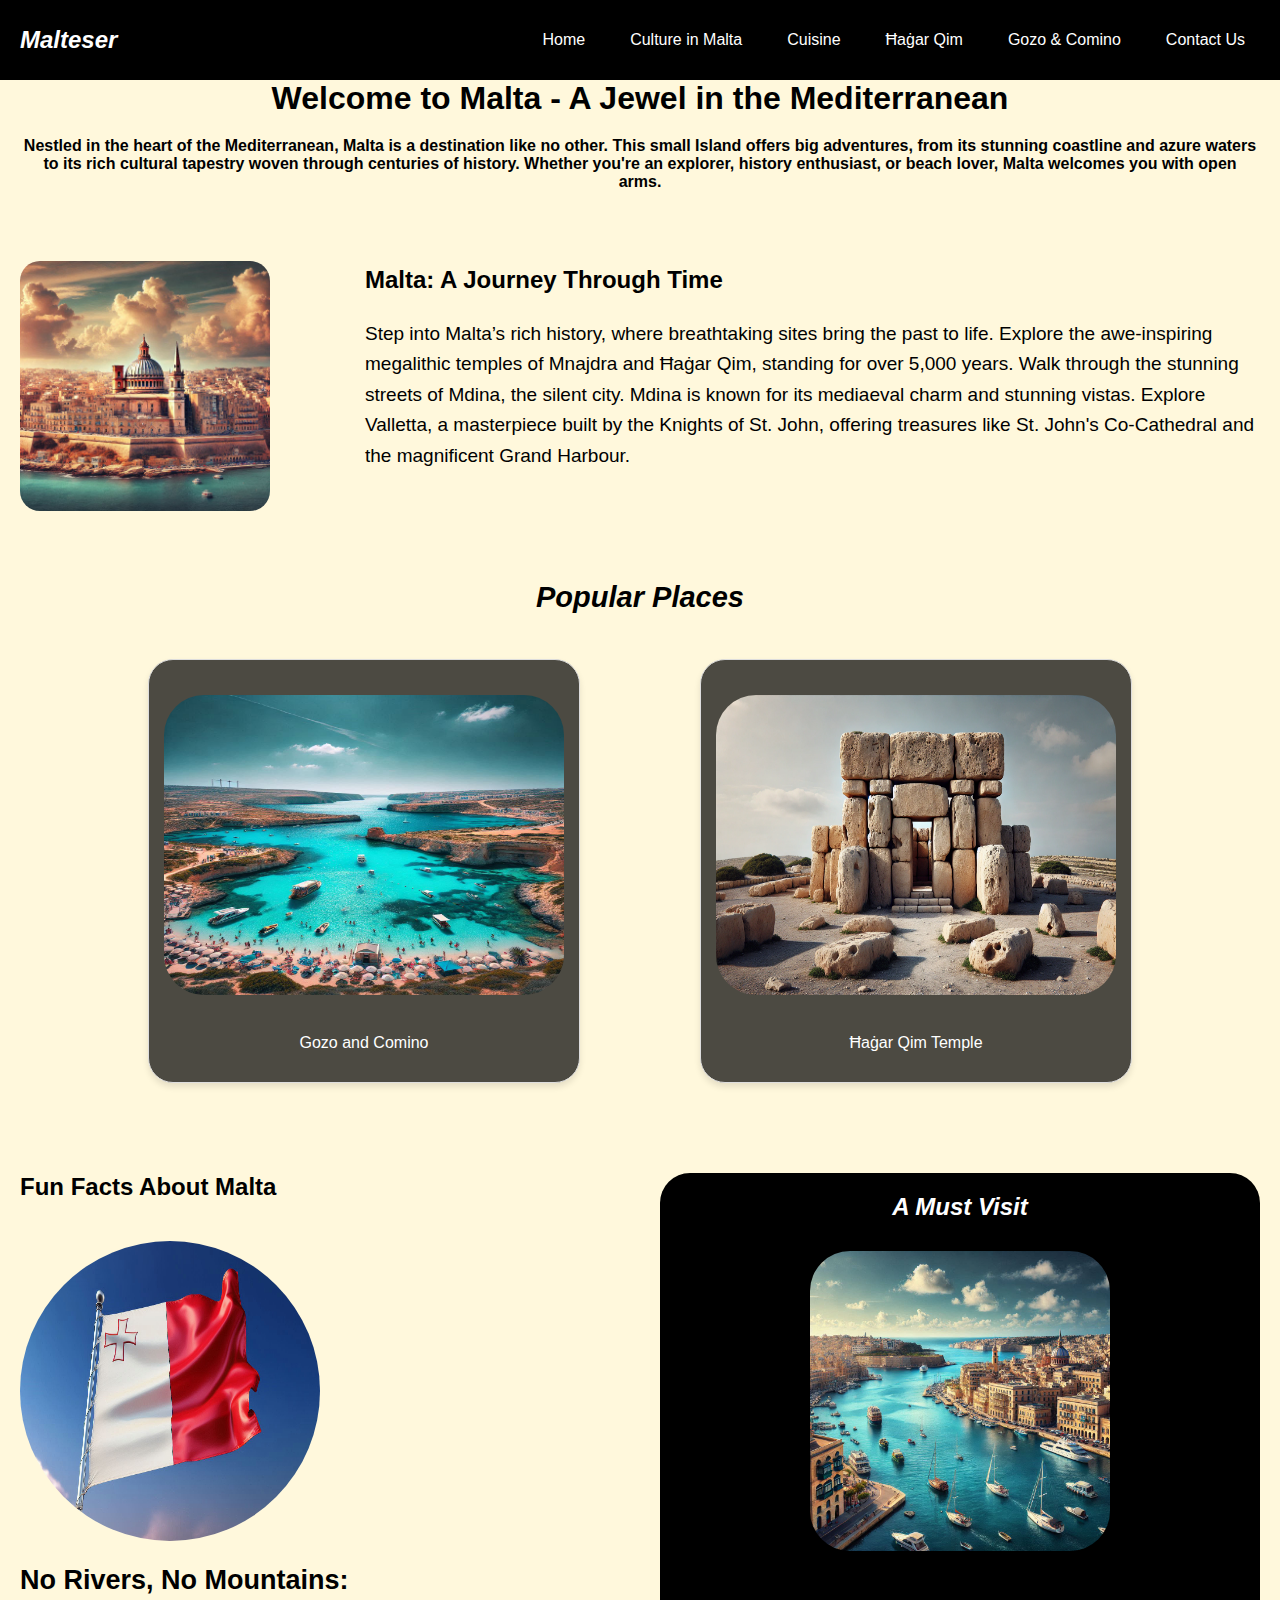
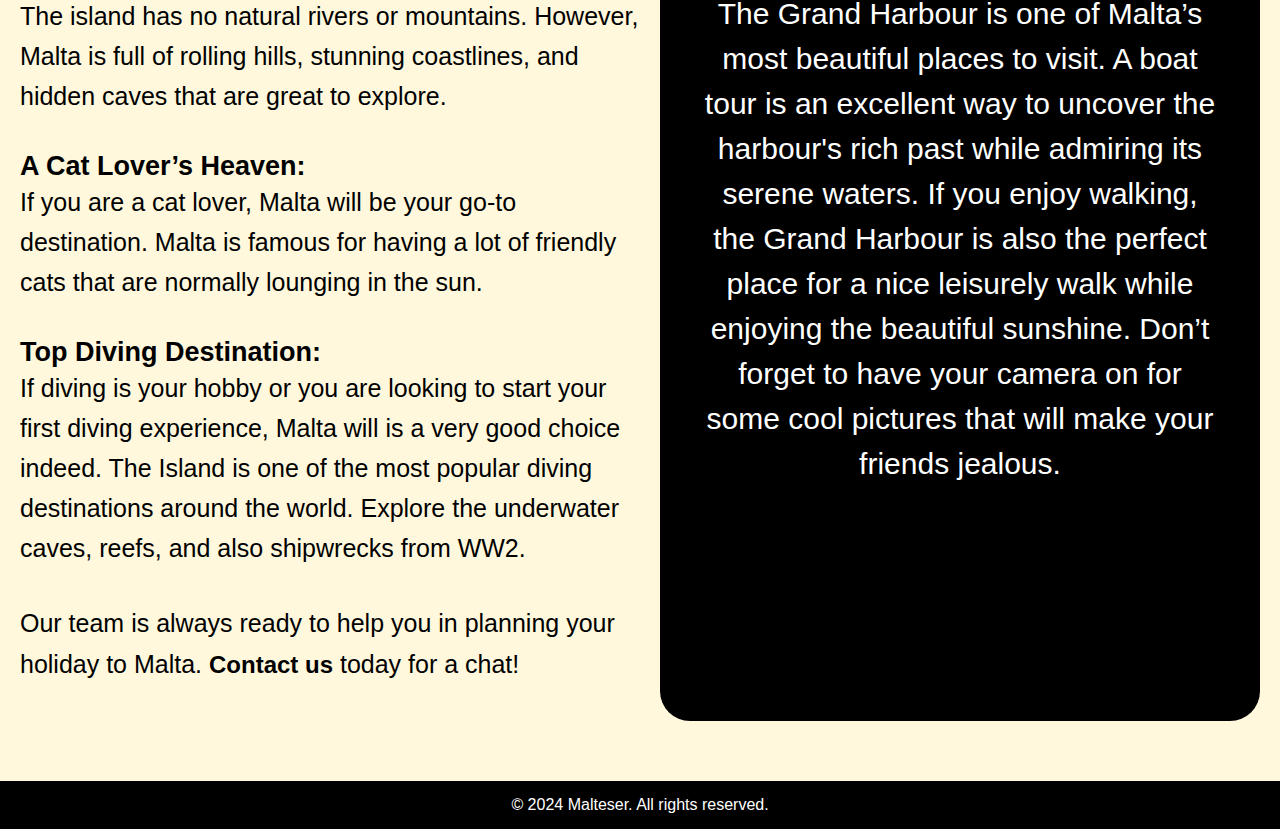
<file: index.html>
<!DOCTYPE html>
<html lang="en">

<head>
    <meta charset="UTF-8">
    <meta name="viewport" content="width=device-width, initial-scale=1.0">
    <title>Malteser</title>
    <link rel="stylesheet" href="css/global.css">
    <link rel="stylesheet" href="css/style.css">
</head>

<body>
    <header>
        <nav>
            <div class="logo"><a href="index.html">Malteser</a></div>
            
            <input type="checkbox" id="menu-toggle" class="menu-toggle">
            <label for="menu-toggle" class="menu-icon">&#9776;</label>
            <div class="nav-buttons">
                <a href="index.html">Home</a>
                <a href="culture.html">Culture in Malta</a>
                <a href="cuisine.html">Cuisine</a>
                <a href="hagar-qim.html">Ħaġar Qim</a>
                <a href="gozo-and-comino.html">Gozo & Comino</a>
                <a href="contact-us.html">Contact Us</a>
            </div>
        </nav>
    </header>

    <main>
        <header>
            <h1>Welcome to Malta - A Jewel in the Mediterranean</h1>
        </header>

        <section class="hero">
            <h4>Nestled in the heart of the Mediterranean, Malta is a destination like no other. 
                This small Island offers big adventures, from its stunning coastline and azure 
                waters to its rich cultural tapestry woven through centuries of history.
                 Whether you're an explorer, history enthusiast, or beach lover, Malta welcomes you with open arms.</h4>

            <div class="capital">
                
                    <img src="img/Valletta_AI_Generated_Pic.jpeg" alt="Aerial view of Valletta, the capital of Malta">
        
                <div class="capital-info">
                    <h2>Malta: A Journey Through Time</h2>
                    <p>Step into Malta’s rich history, where breathtaking sites bring the past to life. 
                        Explore the awe-inspiring megalithic temples of Mnajdra and Ħaġar Qim, standing for over 5,000 years. 
                        Walk through the stunning streets of Mdina, the silent city. Mdina is known for its mediaeval charm 
                        and stunning vistas. Explore Valletta, a masterpiece built by the Knights of St. John, offering treasures 
                        like St. John's Co-Cathedral and the magnificent Grand Harbour.</p>
                </div>
            </div>
        </section>

        <section class="popular-places">
            <h2>Popular Places</h2>
        </section>
        <section class="cards">
         
            <article class="card">
                <a href="gozo-and-comino.html">
                    <img src="img/Comino_AI_Generated.jpeg" alt="Picture of Comino Island, Malta">
                </a>
                <p>Gozo and Comino</p>
            </article>

            <article class="card">
                <a href="hagar-qim.html">
                    <img src="img/HagarQim_AI_Generated_Picture.JPEG" alt="Picture of Hagar Qim Temple, Malta">
                </a>
                <p>Ħaġar Qim Temple</p>
            </article>
        </section>

        <section class="facts">
            
<div class="history">
    <h2>Fun Facts About Malta</h2>
    <img src="img/Malta's_Flag.jpeg" alt="Picture of Malta's flag">

    <ul>
        <li>
            <strong>No Rivers, No Mountains:</strong>
            <p>The island has no natural rivers or mountains. However, Malta is full of rolling hills, stunning coastlines, and hidden caves that are great to explore.</p>
        </li>
        <li>
            <strong>A Cat Lover’s Heaven:</strong>
            <p>If you are a cat lover, Malta will be your go-to destination. Malta is famous for having a lot of friendly cats that are normally lounging in the sun.</p>
        </li>
        <li>
            <strong>Top Diving Destination:</strong>
            <p>If diving is your hobby or you are looking to start your first diving experience, Malta will is a very good choice indeed. The Island is one of the most popular diving destinations around the world. Explore the underwater caves, reefs, and also shipwrecks from WW2.</p>
        </li>
    </ul>
    
    <p>Our team is always ready to help you in planning your holiday to Malta. <strong><a href="contact-us.html">Contact us</a></strong> today for a chat!</p>
</div>

            <div class="must-visit">
                <h2>A Must Visit</h2>
                <figure>
                    <img src="img/Grand_Harbour.jpeg" alt="Picture of The Grand Harbour in Malta">
                    
                </figure>
                <p>The Grand Harbour is one of Malta’s most beautiful places to visit.  A boat tour is an excellent way to uncover the harbour's rich past while admiring its serene waters. If you enjoy walking, the Grand Harbour is also the perfect place for a nice leisurely walk while enjoying the beautiful sunshine.  Don’t forget to have your camera on for some cool pictures that will make your friends jealous.</p>
            </div>
        </section>
    </main>

    <footer>
        <p>&copy; 2024 Malteser. All rights reserved.</p>
    </footer>
</body>

</html>
</file>
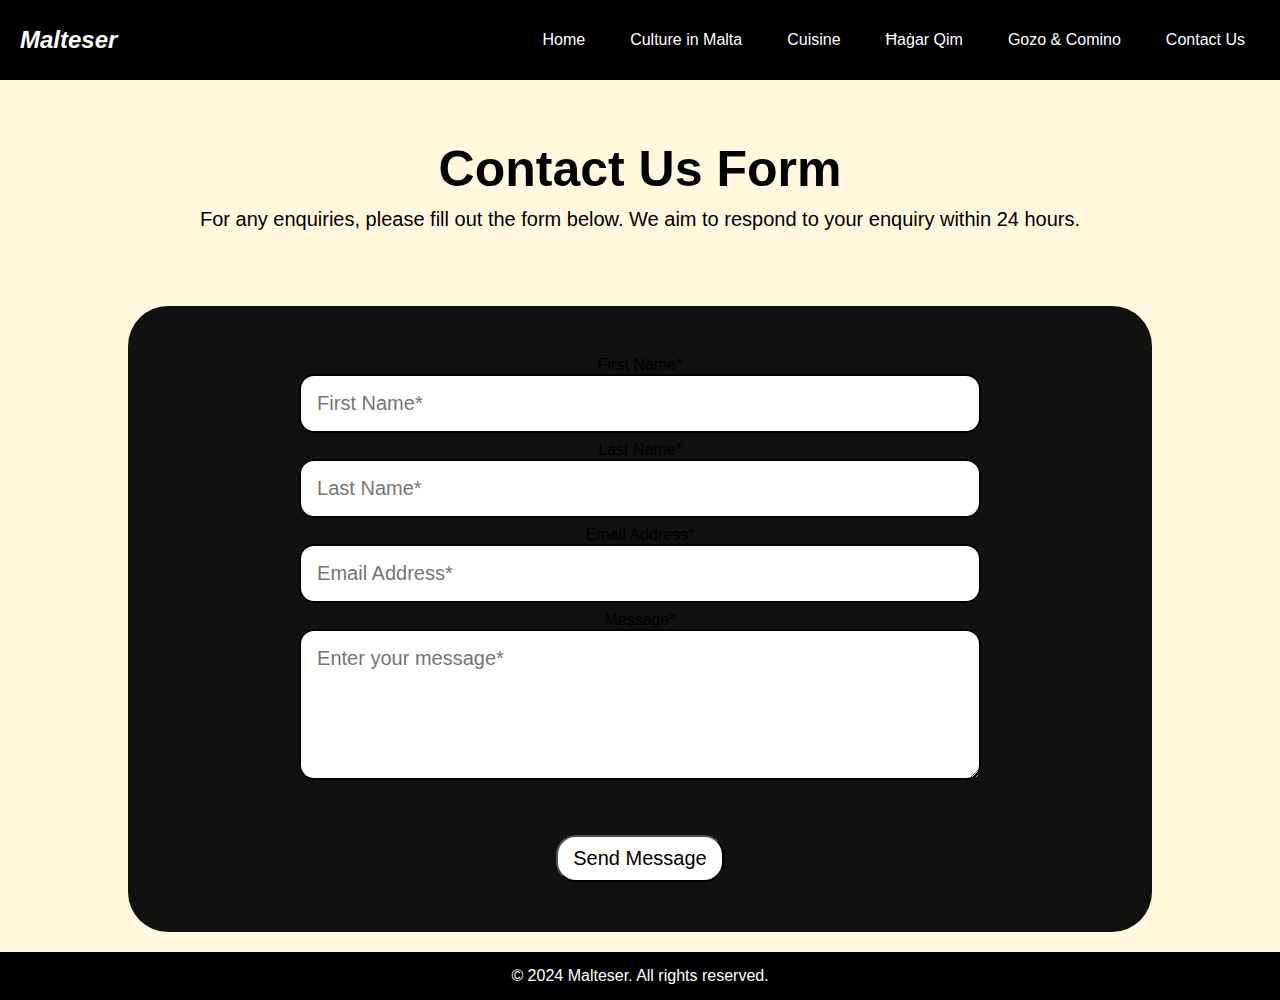
<file: contact-us.html>
<!DOCTYPE html>
<html lang="en">

    <head>
      <link rel="stylesheet" href="css/global.css">
      <link rel="stylesheet" href="css/contact.css">
<meta charset="utf-8">
<meta name="viewport" content="width=device-width, intial-scale=1.0">
<title>Contact Us - Malteser</title>
    </head>

    <body>
      <header>
        <nav aria-label="Main navigation">
            <div class="logo"><a href="index.html">Malteser</a></div>
            <input type="checkbox" id="menu-toggle" class="menu-toggle">
            <label for="menu-toggle" class="menu-icon" aria-label="Toggle menu">&#9776;</label>
            <div class="nav-buttons">
                <a href="index.html">Home</a>
                <a href="culture.html">Culture in Malta</a>
                <a href="cuisine.html">Cuisine</a>
                <a href="hagar-qim.html">Ħaġar Qim</a>
                <a href="gozo-and-comino.html">Gozo & Comino</a>
                <a href="contact-us.html">Contact Us</a>
            </div>
        </nav>
    </header>
    
    <main>
      
      <h1>Contact Us Form</h1>
      <p class="contact-us-message">For any enquiries, please fill out the form below. We aim to respond to your enquiry within 24 hours.</p>

      <form class="container" action="#" method="POST">
        <label for="first-name">First Name*</label>
        <input type="text" id="first-name" name="first" placeholder="First Name*" autocomplete="off" required>

        <label for="last-name">Last Name*</label>
        <input type="text" id="last-name" name="last" placeholder="Last Name*" autocomplete="off" required>

        <label for="email">Email Address*</label>
        <input type="email" id="email" name="email" placeholder="Email Address*" autocomplete="off" required>

        <label for="message">Message*</label>
        <textarea id="message" name="message" placeholder="Enter your message*" rows="5" autocomplete="off" required></textarea>

        <button type="submit">Send Message</button> 
      </form>
      
    </main>
      <footer>
        <p>&copy; 2024 Malteser. All rights reserved.</p>
    </footer>
    </body>
    </html>
</file>
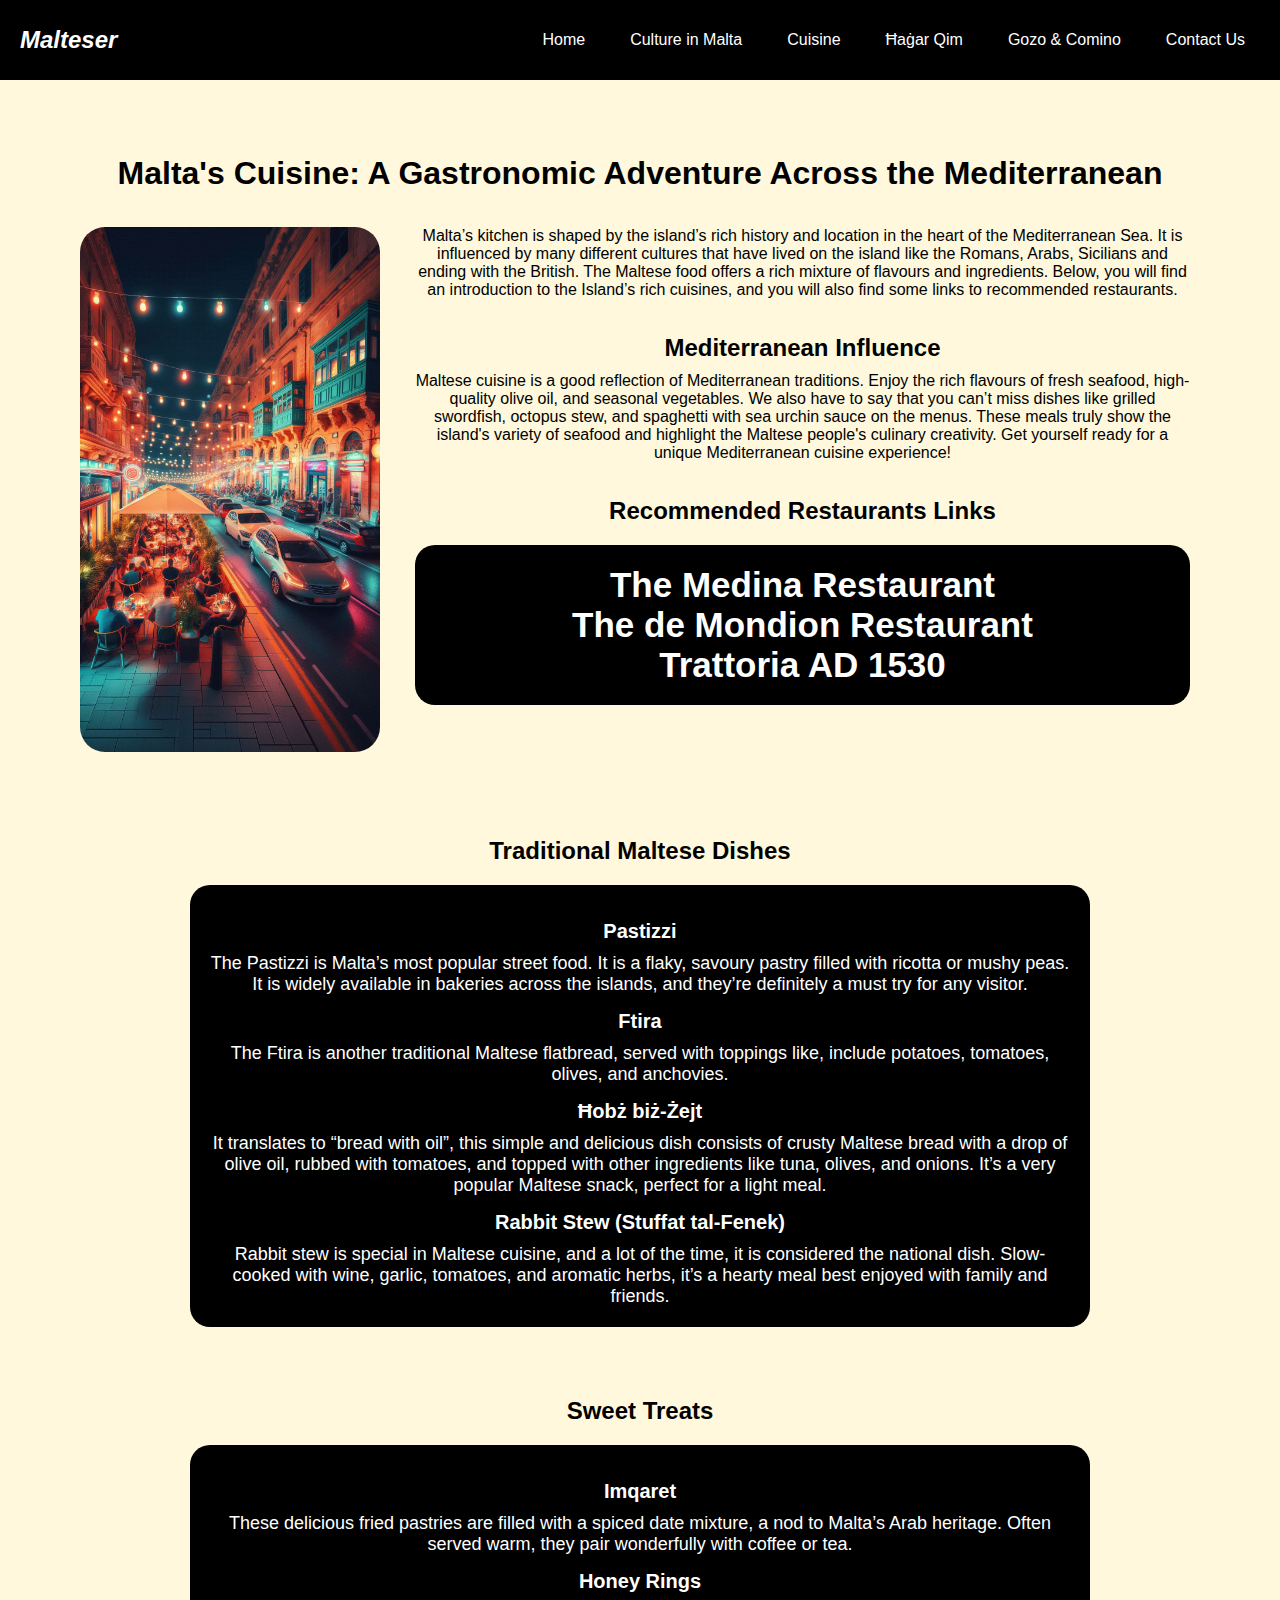
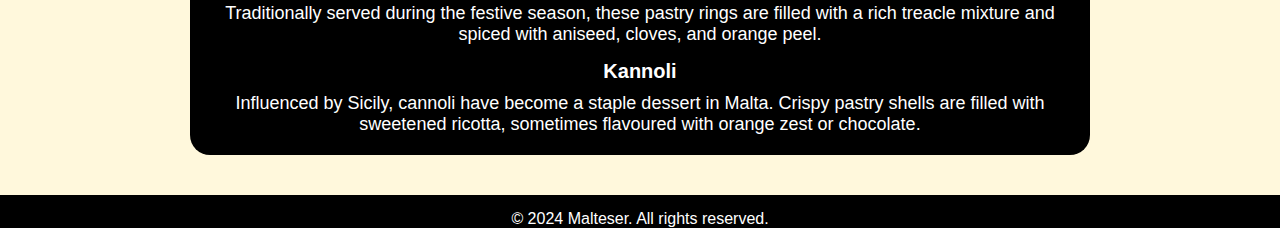
<file: cuisine.html>
<!DOCTYPE html>
<html lang="en">
<head>
    <link rel="stylesheet" href="css/global.css">
    <link rel="stylesheet" href="css/cuisine.css">
    <meta charset="UTF-8">
    <meta name="viewport" content="width=device-width, initial-scale=1.0">
    <title>Cuisine - Malteser</title>
</head>
<body>
  <header>
    <nav>
        <div class="logo"><a href="index.html">Malteser</a></div>
        
        <input type="checkbox" id="menu-toggle" class="menu-toggle">
        <label for="menu-toggle" class="menu-icon">&#9776;</label>
        <div class="nav-buttons">
            <a href="index.html">Home</a>
            <a href="culture.html">Culture in Malta</a>
            <a href="cuisine.html">Cuisine</a>
            <a href="hagar-qim.html">Ħaġar Qim</a>
            <a href="gozo-and-comino.html">Gozo & Comino</a>
            <a href="contact-us.html">Contact Us</a>
        </div>
    </nav>
</header>

    
    <h1>Malta's Cuisine: A Gastronomic Adventure Across the Mediterranean</h1>
    <div class="restaurant">
      <img src="img/AI_Generated_Restaurant_Pic.jpeg" alt="Picture of a restaurant">
      <div>
        <p>Malta’s kitchen is shaped by the island’s rich history and location 
          in the heart of the Mediterranean Sea. It is influenced by many 
          different cultures that have lived on the island like the Romans, 
          Arabs, Sicilians and ending with the British. The Maltese food offers 
          a rich mixture of flavours and ingredients. Below, you will find an 
          introduction to the Island’s rich cuisines, and you will also find 
          some links to recommended restaurants. </p>

          
    
            <h2 class="med-influence">Mediterranean Influence</h2>
            <p>Maltese cuisine is a good reflection of Mediterranean traditions. 
              Enjoy the rich flavours of fresh seafood, high-quality olive oil, 
              and seasonal vegetables. We also have to say that you can’t miss 
              dishes like grilled swordfish, octopus stew, and spaghetti with 
              sea urchin sauce on the menus. These meals truly show the island's 
              variety of seafood and highlight the Maltese people's culinary 
              creativity. Get yourself ready for a unique Mediterranean cuisine 
              experience!</p>

              <h2 class="rec-rest">Recommended Restaurants Links</h2>
              <div class="links">
                  <ul>
                      <li><a href="https://medinarestaurant.xaracollection.com/" target="_blank">The Medina Restaurant</a></li>
                      <li><a href="https://demondion.xaracollection.com/" target="_blank">The de Mondion Restaurant</a></li>
                      <li><a href="https://xarapalace.com.mt/dining/trattoria-ad-1530/" target="_blank">Trattoria AD 1530</a></li>
                  </ul>
              </div>

      </div>
    
      </div>


       <h2 class="dishes">Traditional Maltese Dishes</h2>

       <section class="menu1">
       <ul>
        <li>
          <strong>Pastizzi</strong>
          <p>The Pastizzi is Malta’s most popular street food. It is a flaky, 
            savoury pastry filled with ricotta or mushy peas. It is widely 
            available in bakeries across the islands, and they’re definitely a 
            must try for any visitor.</p>
        </li>
        <li>
          <strong>Ftira</strong>
          <p>The Ftira is another traditional Maltese flatbread, served with 
            toppings like, include potatoes, tomatoes, olives, and anchovies.</p>
        </li>
        <li>
          <strong>Ħobż biż-Żejt</strong>
          <p>It translates to “bread with oil”, this simple and delicious dish consists
             of crusty Maltese bread with a drop of olive oil, rubbed with tomatoes, 
             and topped with other ingredients like tuna, olives, and onions. 
             It’s a very popular Maltese snack, perfect for a light meal.</p>
        </li>
        <li>
          <strong>Rabbit Stew (Stuffat tal-Fenek)</strong>
          <p>Rabbit stew is special in Maltese cuisine, and a lot of the time, 
            it is considered the national dish. Slow-cooked with wine, garlic, 
            tomatoes, and aromatic herbs, it’s a hearty meal best enjoyed with 
            family and friends.</p>
        </li>
       </ul>
      </section>

        <h2 class="sweet-treats">Sweet Treats</h2>

        <section class="menu2">
        <ul>
          <li>
            <strong>Imqaret</strong>
            <p>These delicious fried pastries are filled with a spiced date mixture, 
              a nod to Malta’s Arab heritage. Often served warm, they pair wonderfully 
              with coffee or tea.</p>
          </li>
          <li>
            <strong>Honey Rings</strong>
            <p>Traditionally served during the festive season, these pastry rings are 
              filled with a rich treacle mixture and spiced with aniseed, cloves, and 
              orange peel.</p>
          </li>
          <li>
            <strong>Kannoli</strong>
            <p>Influenced by Sicily, cannoli have become a staple dessert in 
              Malta. Crispy pastry shells are filled with sweetened ricotta, 
              sometimes flavoured with orange zest or chocolate.</p>
          </li>
        </ul>
      </section>
      
      
      <footer>
        <p>&copy; 2024 Malteser. All rights reserved.</p>
      </footer>
</body>
</html>
</file>
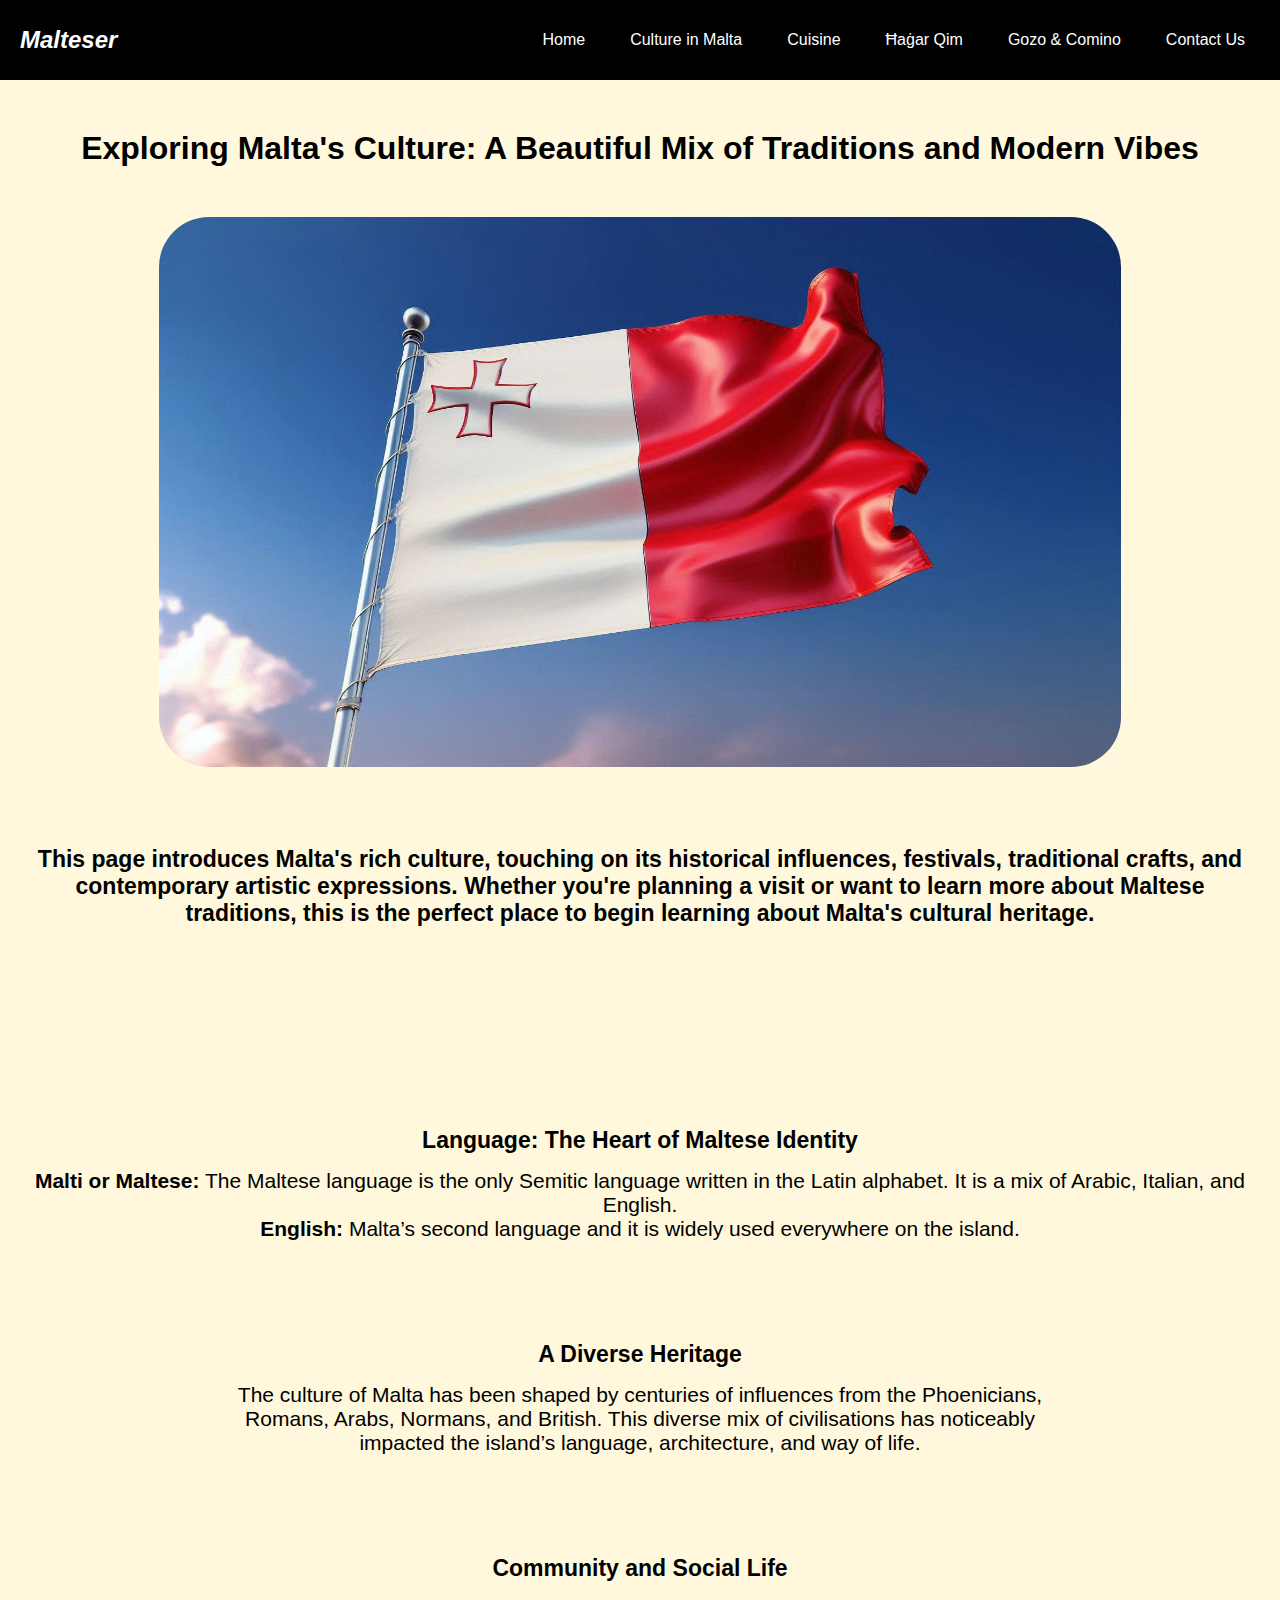
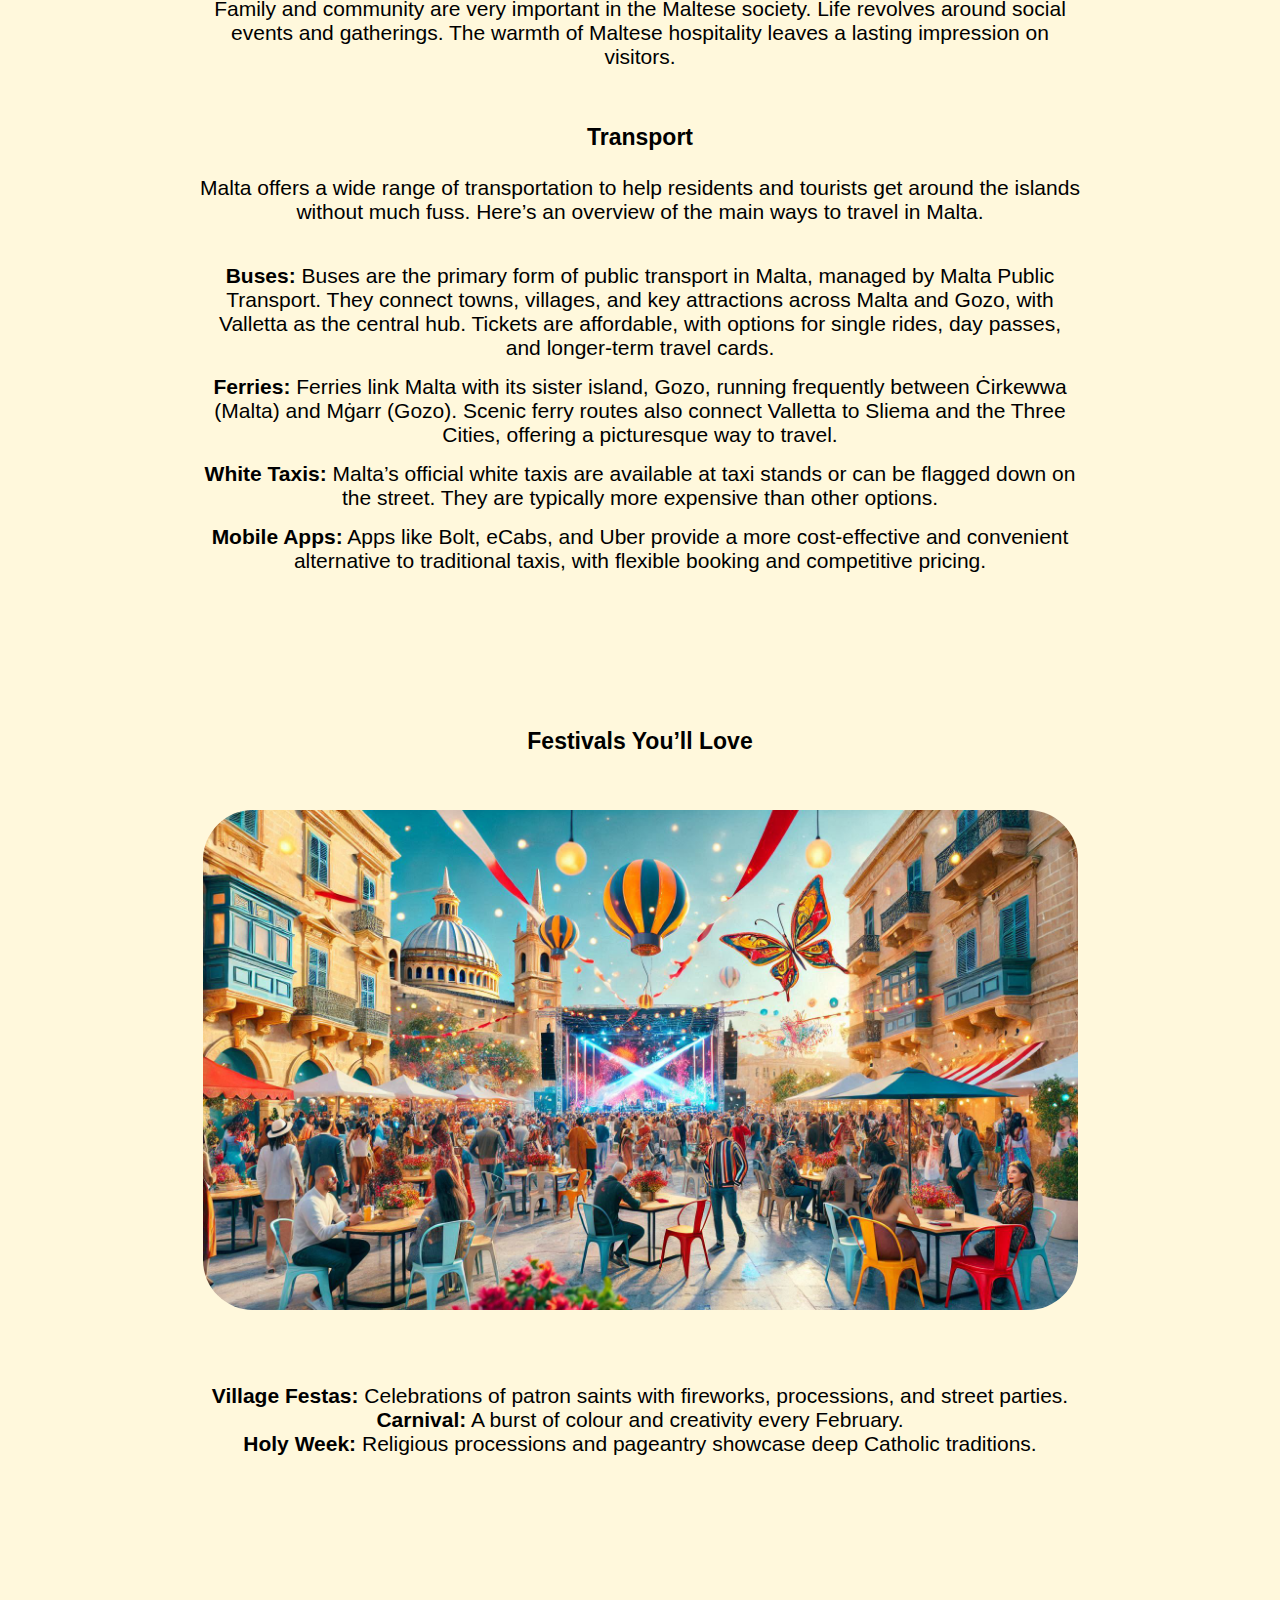
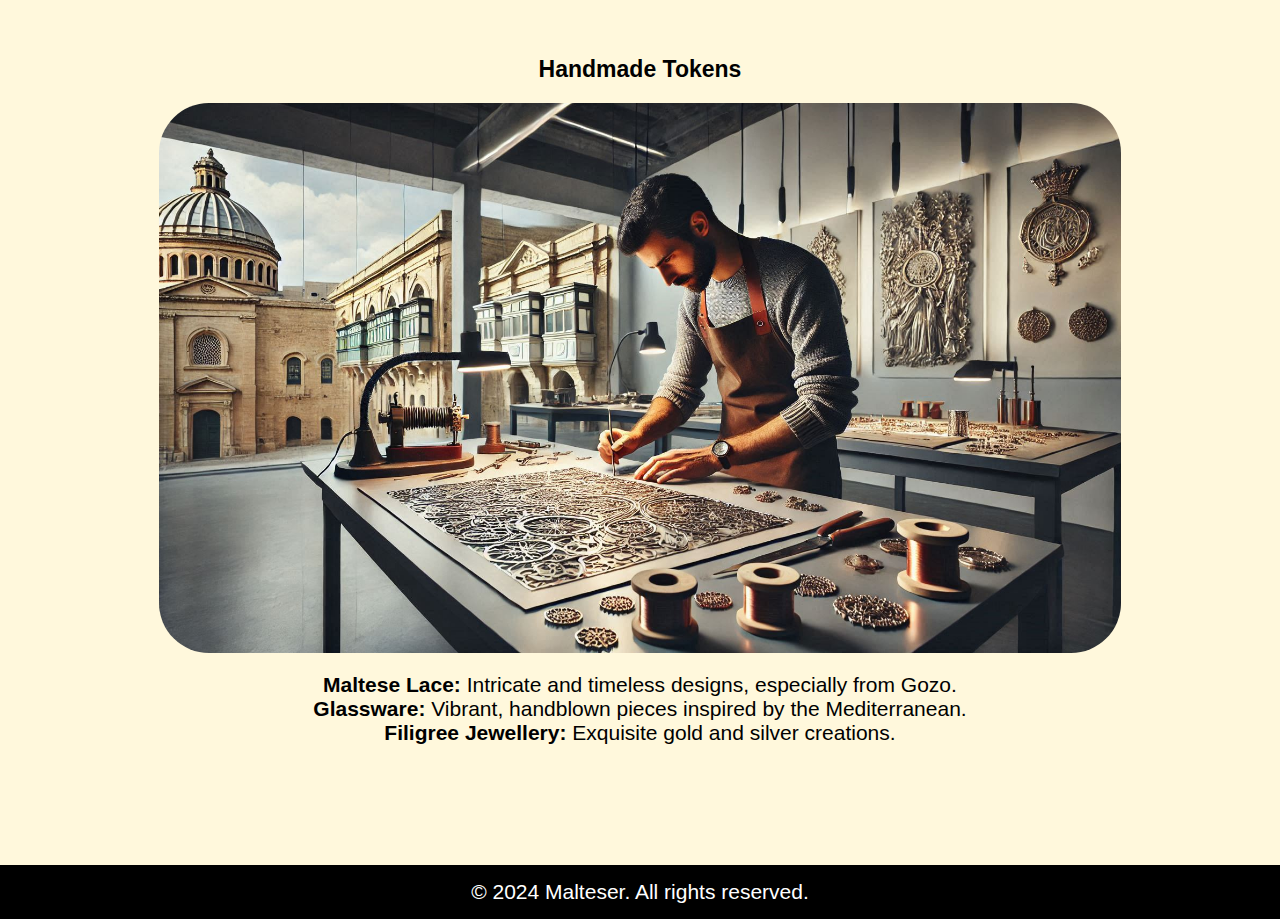
<file: culture.html>
<!DOCTYPE html>
<html lang="en">
<head>
    <meta charset="UTF-8">
    <meta name="viewport" content="width=device-width, initial-scale=1.0">
    <title>Culture - Malteser</title>
    <link rel="stylesheet" href="css/global.css">
    <link rel="stylesheet" href="css/culture.css">
</head>
<body>
    <header>
        <nav aria-label="Main navigation">
            <div class="logo"><a href="index.html">Malteser</a></div>
            <input type="checkbox" id="menu-toggle" class="menu-toggle">
            <label for="menu-toggle" class="menu-icon" aria-label="Toggle menu">&#9776;</label>
            <div class="nav-buttons">
                <a href="index.html">Home</a>
                <a href="culture.html">Culture in Malta</a>
                <a href="cuisine.html">Cuisine</a>
                <a href="hagar-qim.html">Ħaġar Qim</a>
                <a href="gozo-and-comino.html">Gozo & Comino</a>
                <a href="contact-us.html">Contact Us</a>
            </div>
        </nav>
    </header>

    <main>
        <section class="hero">
            <h1>Exploring Malta's Culture: A Beautiful Mix of Traditions and Modern Vibes</h1>
            <figure>
                <img src="img/Malta's_Flag.jpeg" alt="Picture of Malta's flag">
            </figure>
            <div class="intro">
                <h3>
                    This page introduces Malta's rich culture, touching on its historical influences, festivals, traditional crafts, and contemporary artistic expressions. Whether you're planning a visit or want to learn more about Maltese traditions, this is the perfect place to begin learning about Malta's cultural heritage.
                </h3>
            </div>
        </section>

        <section class="language">
            <h3>Language: The Heart of Maltese Identity</h3>
            <ul>
                <li><p><strong>Malti or Maltese:</strong> The Maltese language is the only Semitic language written in the Latin alphabet. It is a mix of Arabic, Italian, and English.</p></li>
                <li><p><strong>English:</strong> Malta’s second language and it is widely used everywhere on the island.</p></li>
            </ul>
        </section>

        <section class="heritage">
            <h3>A Diverse Heritage</h3>
            <p>The culture of Malta has been shaped by centuries of influences from the Phoenicians, Romans, Arabs, Normans, and British. This diverse mix of civilisations has noticeably impacted the island’s language, architecture, and way of life.</p>
        </section>

        <section class="community">
            <h3>Community and Social Life</h3>
            <p>Family and community are very important in the Maltese society. Life revolves around social events and gatherings. The warmth of Maltese hospitality leaves a lasting impression on visitors.</p>
        </section>

        <section class="transport">
            <h3>Transport</h3>
            <p class="p1">Malta offers a wide range of transportation to help residents and tourists get around the islands without much fuss. Here’s an overview of the main ways to travel in Malta.</p>
            <ul>
                <li><p><strong>Buses:</strong> Buses are the primary form of public transport in Malta, managed by Malta Public Transport. They connect towns, villages, and key attractions across Malta and Gozo, with Valletta as the central hub. Tickets are affordable, with options for single rides, day passes, and longer-term travel cards.</p></li>
                <li><p><strong>Ferries:</strong> Ferries link Malta with its sister island, Gozo, running frequently between Ċirkewwa (Malta) and Mġarr (Gozo). Scenic ferry routes also connect Valletta to Sliema and the Three Cities, offering a picturesque way to travel.</p></li>
                <li><p><strong>White Taxis:</strong> Malta’s official white taxis are available at taxi stands or can be flagged down on the street. They are typically more expensive than other options.</p></li>
                <li><p><strong>Mobile Apps:</strong> Apps like Bolt, eCabs, and Uber provide a more cost-effective and convenient alternative to traditional taxis, with flexible booking and competitive pricing.</p></li>
            </ul>
        </section>

        <section class="festivals">
            <h3>Festivals You’ll Love</h3>
            <figure>
                <img src="img/Festivals.jpeg" alt="Picture of a festival in Malta">
            </figure>
            <ul>
                <li><p><strong>Village Festas:</strong> Celebrations of patron saints with fireworks, processions, and street parties.</p></li>
                <li><p><strong>Carnival:</strong> A burst of colour and creativity every February.</p></li>
                <li><p><strong>Holy Week:</strong> Religious processions and pageantry showcase deep Catholic traditions.</p></li>
            </ul>
        </section>

        <section class="handcraft">
            <h3>Handmade Tokens</h3>
            <figure>
                <img src="img/handcraft.jpeg" alt="Picture of a Man handcrafting">
            </figure>
            <ul>
                <li><p><strong>Maltese Lace:</strong> Intricate and timeless designs, especially from Gozo.</p></li>
                <li><p><strong>Glassware:</strong> Vibrant, handblown pieces inspired by the Mediterranean.</p></li>
                <li><p><strong>Filigree Jewellery:</strong> Exquisite gold and silver creations.</p></li>
            </ul>
        </section>
    </main>

    <footer>
        <p>&copy; 2024 Malteser. All rights reserved.</p>
    </footer>
</body>
</html>
</file>
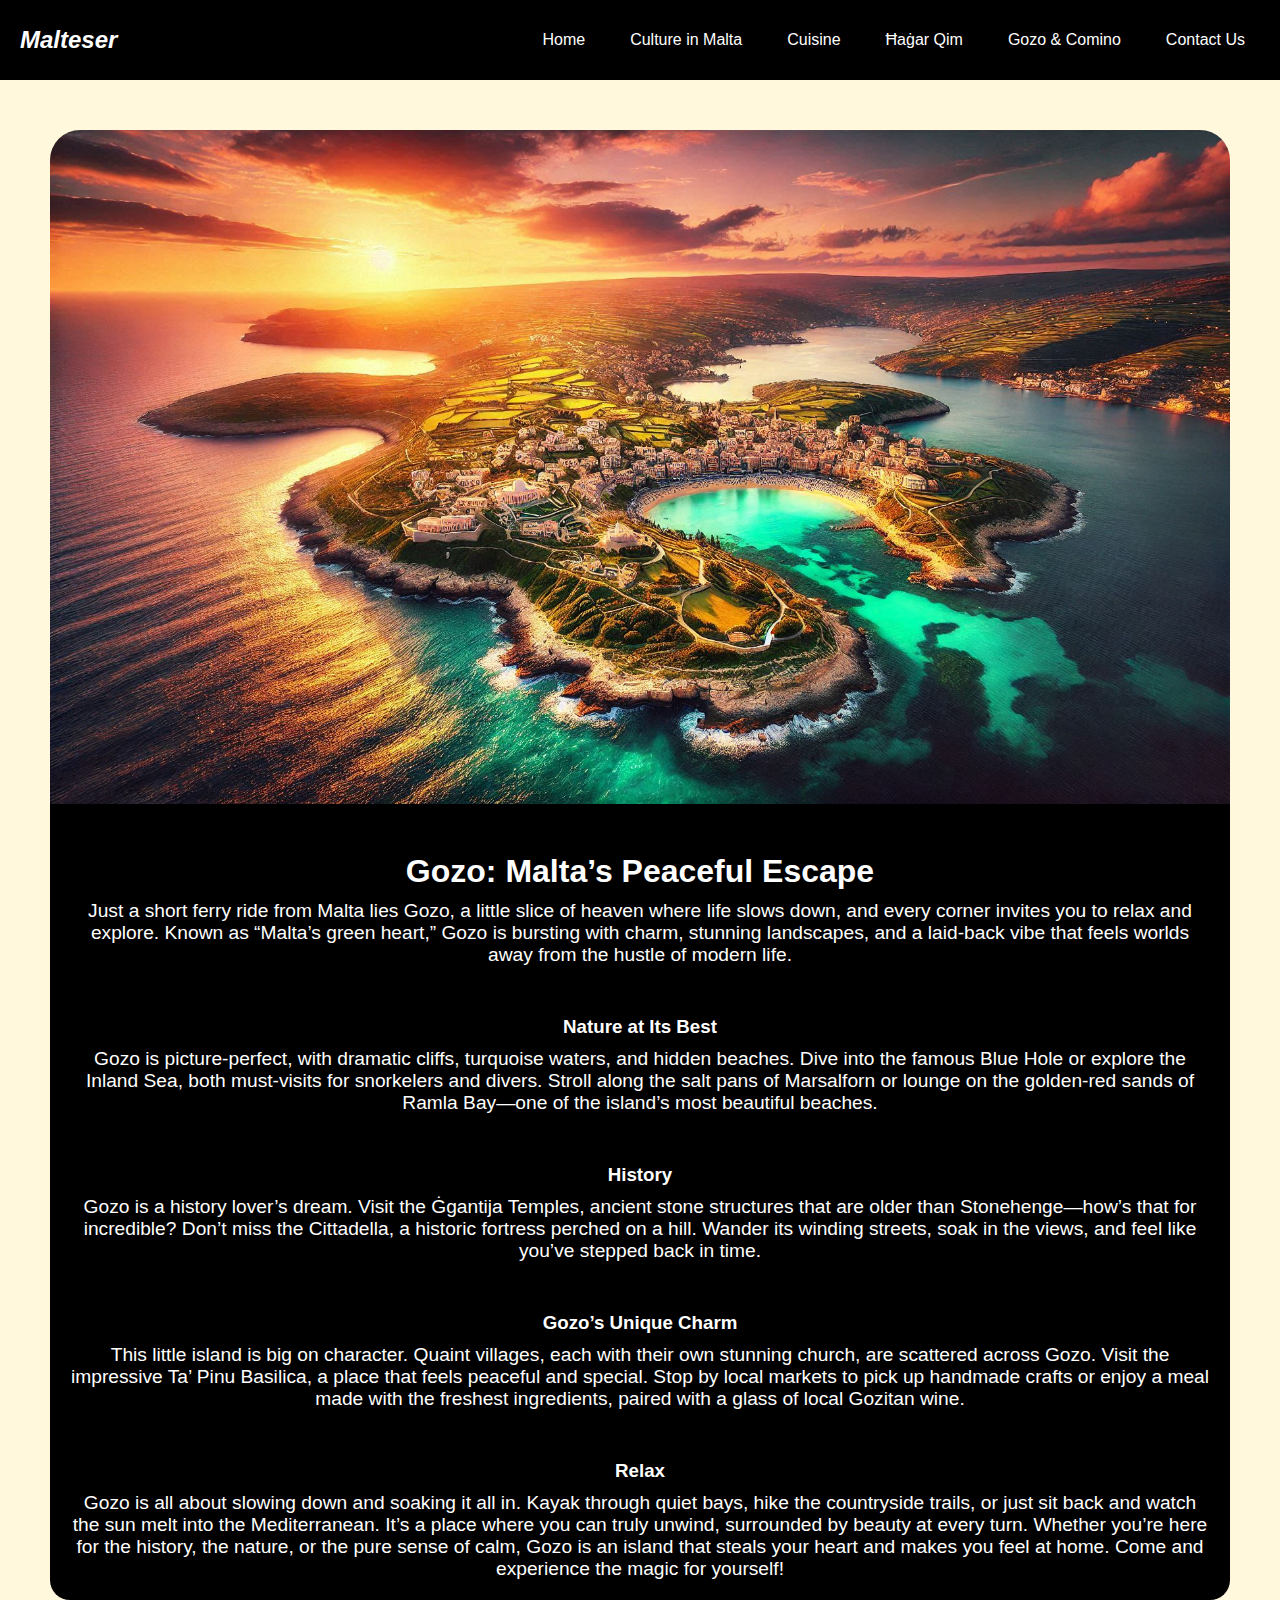
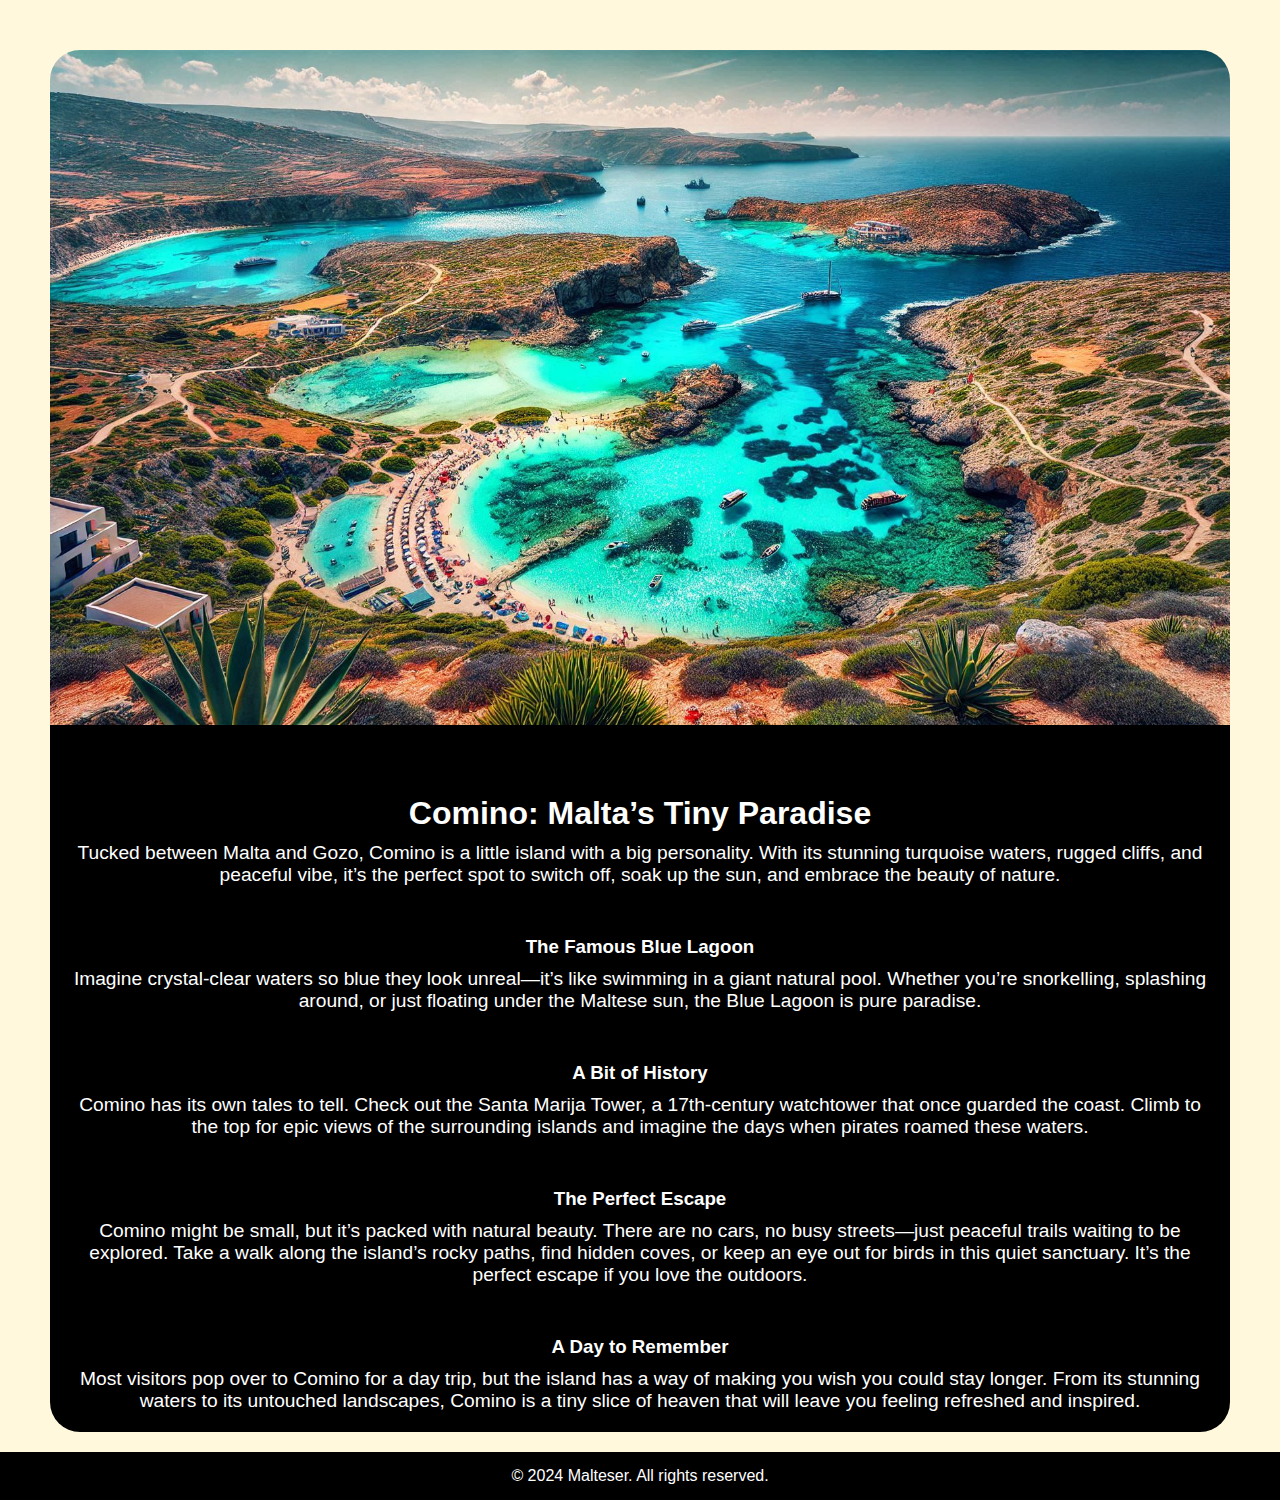
<file: gozo-and-comino.html>
<!DOCTYPE html>
<html lang="en">

<head>
    <meta charset="utf-8">
    <meta name="viewport" content="width=device-width, initial-scale=1.0">
    <title>Gozo and Comino - Malteser</title>
    <link rel="stylesheet" href="css/global.css">
    <link rel="stylesheet" href="css/gozo-and-comino.css">
</head>

<body>
    <header>
        <nav aria-label="Main navigation">
            <div class="logo"><a href="index.html">Malteser</a></div>
            <input type="checkbox" id="menu-toggle" class="menu-toggle">
            <label for="menu-toggle" class="menu-icon" aria-label="Toggle menu">&#9776;</label>
            <div class="nav-buttons">
                <a href="index.html">Home</a>
                <a href="culture.html">Culture in Malta</a>
                <a href="cuisine.html">Cuisine</a>
                <a href="hagar-qim.html">Ħaġar Qim</a>
                <a href="gozo-and-comino.html">Gozo & Comino</a>
                <a href="contact-us.html">Contact Us</a>
            </div>
        </nav>
    </header>

    <main>
        <section class="hero">
            <article class="gozo">
                <img src="img/Gozo.jpeg" alt="Picture of Gozo's Island">
                <div class="background1">
                    <h1>Gozo: Malta’s Peaceful Escape</h1>
                    <p>Just a short ferry ride from Malta lies Gozo, a little slice of heaven where life slows down, and every corner invites you to relax and explore. Known as “Malta’s green heart,” Gozo is bursting with charm, stunning landscapes, and a laid-back vibe that feels worlds away from the hustle of modern life.</p>

                    <h3>Nature at Its Best</h3>
                    <p>Gozo is picture-perfect, with dramatic cliffs, turquoise waters, and hidden beaches. Dive into the famous Blue Hole or explore the Inland Sea, both must-visits for snorkelers and divers. Stroll along the salt pans of Marsalforn or lounge on the golden-red sands of Ramla Bay—one of the island’s most beautiful beaches.</p>

                    <h3>History</h3>
                    <p>Gozo is a history lover’s dream. Visit the Ġgantija Temples, ancient stone structures that are older than Stonehenge—how’s that for incredible? Don’t miss the Cittadella, a historic fortress perched on a hill. Wander its winding streets, soak in the views, and feel like you’ve stepped back in time.</p>

                    <h3>Gozo’s Unique Charm</h3>
                    <p>This little island is big on character. Quaint villages, each with their own stunning church, are scattered across Gozo. Visit the impressive Ta’ Pinu Basilica, a place that feels peaceful and special. Stop by local markets to pick up handmade crafts or enjoy a meal made with the freshest ingredients, paired with a glass of local Gozitan wine.</p>

                    <h3>Relax</h3>
                    <p>Gozo is all about slowing down and soaking it all in. Kayak through quiet bays, hike the countryside trails, or just sit back and watch the sun melt into the Mediterranean. It’s a place where you can truly unwind, surrounded by beauty at every turn. Whether you’re here for the history, the nature, or the pure sense of calm, Gozo is an island that steals your heart and makes you feel at home. Come and experience the magic for yourself!</p>
                </div>
            </article>

            <article class="comino">
                <img src="img/Comino.jpeg" alt="Picture of Comino Island">
                <div class="background2">
                    <h1>Comino: Malta’s Tiny Paradise</h1>
                    <p>Tucked between Malta and Gozo, Comino is a little island with a big personality. With its stunning turquoise waters, rugged cliffs, and peaceful vibe, it’s the perfect spot to switch off, soak up the sun, and embrace the beauty of nature.</p>

                    <h3>The Famous Blue Lagoon</h3>
                    <p>Imagine crystal-clear waters so blue they look unreal—it’s like swimming in a giant natural pool. Whether you’re snorkelling, splashing around, or just floating under the Maltese sun, the Blue Lagoon is pure paradise.</p>

                    <h3>A Bit of History</h3>
                    <p>Comino has its own tales to tell. Check out the Santa Marija Tower, a 17th-century watchtower that once guarded the coast. Climb to the top for epic views of the surrounding islands and imagine the days when pirates roamed these waters.</p>

                    <h3>The Perfect Escape</h3>
                    <p>Comino might be small, but it’s packed with natural beauty. There are no cars, no busy streets—just peaceful trails waiting to be explored. Take a walk along the island’s rocky paths, find hidden coves, or keep an eye out for birds in this quiet sanctuary. It’s the perfect escape if you love the outdoors.</p>

                    <h3>A Day to Remember</h3>
                    <p>Most visitors pop over to Comino for a day trip, but the island has a way of making you wish you could stay longer. From its stunning waters to its untouched landscapes, Comino is a tiny slice of heaven that will leave you feeling refreshed and inspired.</p>
                </div>
            </article>
        </section>
    </main>

    <footer>
        <p>&copy; 2024 Malteser. All rights reserved.</p>
    </footer>
</body>

</html>
</file>
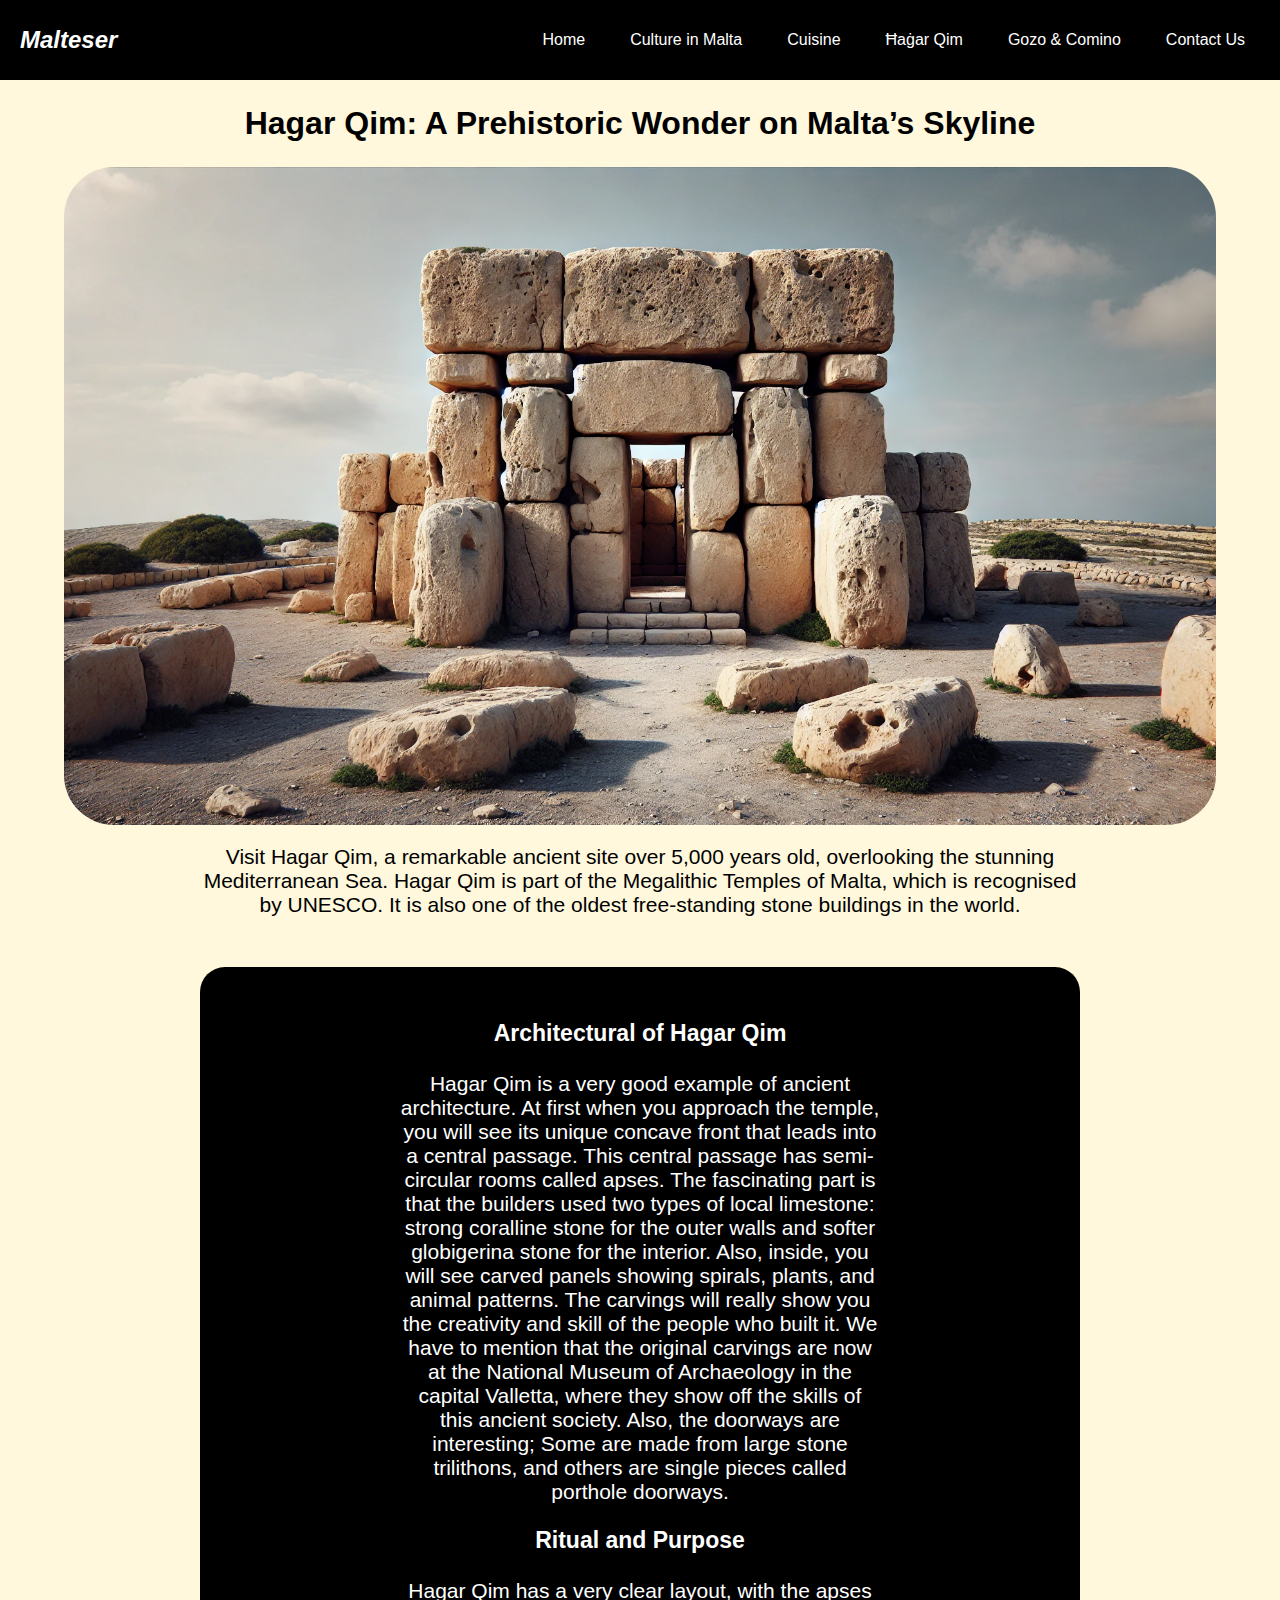
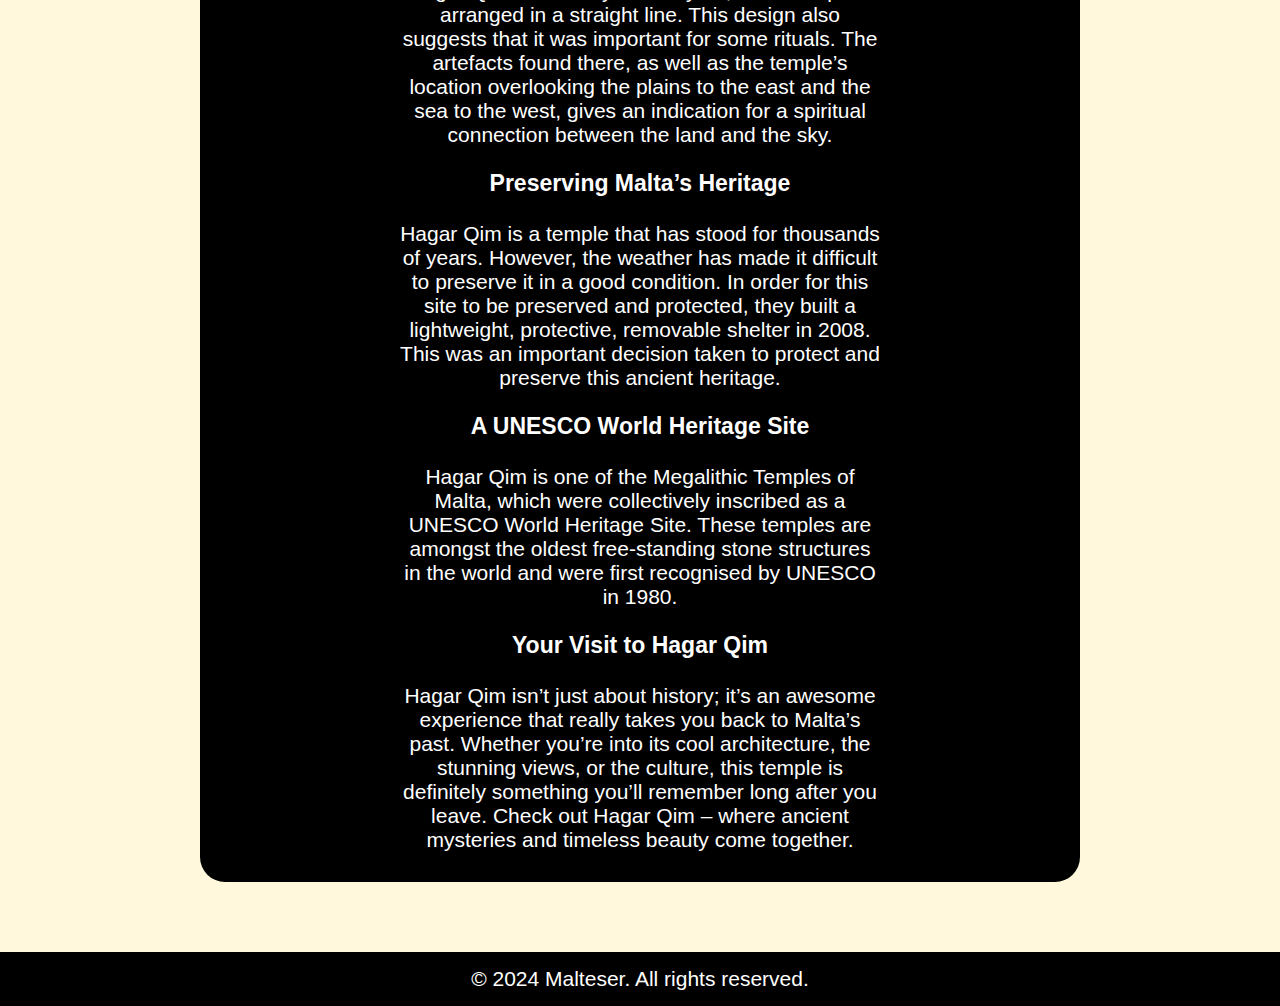
<file: hagar-qim.html>
<!DOCTYPE html>
<html lang="en">

<head>
    <meta charset="utf-8">
    <meta name="viewport" content="width=device-width, initial-scale=1.0">
    <title>Malteser - Hagar Qim</title>
    <link rel="stylesheet" href="css/global.css">
    <link rel="stylesheet" href="css/hagar-qim.css">
</head>

<body>
    <header>
        <nav aria-label="Main navigation">
            <div class="logo"><a href="index.html">Malteser</a></div>
            <input type="checkbox" id="menu-toggle" class="menu-toggle">
            <label for="menu-toggle" class="menu-icon" aria-label="Toggle menu">&#9776;</label>
            <div class="nav-buttons">
                <a href="index.html">Home</a>
                <a href="culture.html">Culture in Malta</a>
                <a href="cuisine.html">Cuisine</a>
                <a href="hagar-qim.html">Ħaġar Qim</a>
                <a href="gozo-and-comino.html">Gozo & Comino</a>
                <a href="contact-us.html">Contact Us</a>
            </div>
        </nav>
    </header>

    <main>
        <section class="intro">
            <h1>Hagar Qim: A Prehistoric Wonder on Malta’s Skyline</h1>
            <img src="img/HagarQim_AI_Generated_Picture.JPEG" alt="Picture of the famous Hagar Qim site">
            <p>Visit Hagar Qim, a remarkable ancient site over 5,000 years old, overlooking the stunning Mediterranean Sea. Hagar Qim is part of the Megalithic Temples of Malta, which is recognised by UNESCO. It is also one of the oldest free-standing stone buildings in the world.</p>
        </section>

        <section class="hero">
            <h3>Architectural of Hagar Qim</h3>
            <p>Hagar Qim is a very good example of ancient architecture. At first when you approach the temple, you will see its unique concave front that leads into a central passage. This central passage has semi-circular rooms called apses. The fascinating part is that the builders used two types of local limestone: strong coralline stone for the outer walls and softer globigerina stone for the interior. 
                Also, inside, you will see carved panels showing spirals, plants, and animal patterns. The carvings will really show you the creativity and skill of the people who built it. We have to mention that the original carvings are now at the National Museum of Archaeology in the capital Valletta, where they show off the skills of this ancient society. Also, the doorways are interesting; Some are made from large stone trilithons, and others are single pieces called porthole doorways.</p>

            <h3>Ritual and Purpose</h3>
            <p>Hagar Qim has a very clear layout, with the apses arranged in a straight line. This design also suggests that it was important for some rituals. The artefacts found there, as well as the temple’s location overlooking the plains to the east and the sea to the west, gives an indication for a spiritual connection between the land and the sky.</p>

            <h3>Preserving Malta’s Heritage</h3>
            <p>Hagar Qim is a temple that has stood for thousands of years. However, the weather has made it difficult to preserve it in a good condition. In order for this site to be preserved and protected, they built a lightweight, protective, removable shelter in 2008. This was an important decision taken to protect and preserve this ancient heritage.</p>

            <h3>A UNESCO World Heritage Site</h3>
            <p>Hagar Qim is one of the Megalithic Temples of Malta, which were collectively inscribed as a UNESCO World Heritage Site. These temples are amongst the oldest free-standing stone structures in the world and were first recognised by UNESCO in 1980.</p>

            <h3>Your Visit to Hagar Qim</h3>
            <p>Hagar Qim isn’t just about history; it’s an awesome experience that really takes you back to Malta’s past. Whether you’re into its cool architecture, the stunning views, or the culture, this temple is definitely something you’ll remember long after you leave. Check out Hagar Qim – where ancient mysteries and timeless beauty come together.</p>
        </section>
    </main>

    <footer>
        <p>&copy; 2024 Malteser. All rights reserved.</p>
    </footer>
</body>

</html>
</file>
<file: css/global.css>
* {
    box-sizing: border-box;
    margin: 0;
    padding: 0;
    font-family: 'Trebuchet MS', 'Lucida Sans Unicode', 'Lucida Grande', 'Lucida Sans', Arial, sans-serif;
}

html {
    scroll-behavior: smooth;
}

body {
    background-color: cornsilk;
    display: flex;
    flex-direction: column;
    align-items: stretch;
    text-align: center;
}

nav {
    height: 80px;
    background-color: rgb(0, 0, 0);
    display: flex;
    justify-content: space-between;
    align-items: center;
    padding: 0 20px;
    position: relative;
    z-index: 1000;
}

.menu-toggle {
    display: none;
}

.menu-icon {
    display: none;
    font-size: 1.8rem;
    cursor: pointer;
    color: white;
}

.nav-buttons {
    display: flex;
    gap: 15px;
}

.nav-buttons a {
    text-decoration: none;
    color: white;
    padding: 10px 15px;
    border-radius: 25px;
    transition: background-color 0.5s ease;
}

.nav-buttons a:hover {
    background-color: grey;
}

.logo a {
    display: inline-block;
    text-decoration: none;
    color: white;
    font-size: 1.5rem;
    font-weight: bold;
    font-style: italic;
    transition: transform 1s ease, color 0.3s ease;
}

.logo a:hover {
    color: rgb(255, 215, 0);
    transform: scale(1.2) rotate(-5deg);
    text-shadow: 2px 2px 5px rgba(255, 255, 255, 0.5);
}

footer {
    margin-top: 20px;
      padding: 15px 0;
      background-color: rgb(0, 0, 0);
      color: white;
      text-align: center;
}

@media (max-width: 1024px) {
    body{
        padding: 0;
        margin: 0;
    }
    nav{
        position: fixed;
        width: 100%;
    }
    .menu-toggle {
        opacity: 0;
        position: absolute;
        z-index: -1;
    }

    .menu-icon {
        display: block;
        position: absolute;
        top: 20px;
        right: 20px;
        z-index: 10;
    }

    .nav-buttons {
        display: none;
        flex-direction: column;
        position: absolute;
        top: 80px;
        left: 0;
        right: 0;
        background-color: rgb(0, 0, 0);
        padding: 10px 0;
    }

    .menu-toggle:checked + .menu-icon + .nav-buttons {
        display: flex;
    }
}
</file>
<file: css/style.css>
.hero {
    display: flex;
    flex-direction: column;
    justify-content: center;
    align-items: center;
    text-align: center;
    margin: 20px;
    margin-bottom: 50px; 
}

.first-h1 {
    margin-bottom: 20px;
}

.first-h4 {
    font-size: 20px;
    margin: 35px 150px 50px; 
}

.hero img {
    height: auto;
    width: 80%; 
    max-height: 250px; 
    margin: 20px auto;
    border-radius: 20px;
    max-width: 100%;
    position: relative;
    animation: slide-in 2s ease-out forwards;
}

@keyframes slide-in {
    0% {
        transform: translateX(300%); 
    }
    100% {
        transform: translateX(0); 
    }
}

.capital {
    display: flex;
    gap: 20px;
    align-items: flex-start;
    margin-top: 50px;
}

.capital-info {
    margin-left: 75px;
    text-align: left;
}

.capital h2 {
    margin-top: 25px;
    margin-bottom: 25px;
}

.capital p {
    font-size: 19px;
    line-height: 1.6;
}

.popular-places h2{
    font-size: 29px;
    font-style: italic;
    margin-top: 25px;
    margin-bottom: 25px;
}

.cards {
    display: flex;
    justify-content: center;
    gap: 120px;
    padding: 20px;
    flex-wrap: wrap;
    margin-bottom: 50px; 
    position: relative; 
    animation: slide-in-cards 2s ease-out forwards; 
}

.card {
    background-color: rgba(0, 0, 0, 0.7);
    border: 1px solid #ddd;
    border-radius: 25px;
    box-shadow: 0 4px 6px rgba(0, 0, 0, 0.1);
    padding: 15px;
    text-align: center;
    transition: transform 0.7s cubic-bezier(0.25, 0.8, 0.25, 1), box-shadow 0.5s;
}

.card:hover {
    transform: translateY(-20px);
    box-shadow: 0 15px rgba(0, 0, 0, 0.2);
}

.card img {
    height: 300px;
    width: 400px;
    margin: 20px auto;
    border-radius: 40px;
    max-width: 100%;
}

@keyframes slide-in-cards {
    0% {
        transform: translateX(-100%); 
        opacity: 0; 
    }
    100% {
        transform: translateX(0); 
        opacity: 1; 
    }
}

.card p {
    color: white;
    margin: 15px 0;
    font-size: 1rem;
}

.facts {
    margin: 0 auto 20px;
    display: flex;
    justify-content: space-between;
    text-align: center;
    padding: 20px;
    gap: 20px;
}

.facts img{
    align-items: center;
    height: 300px; 
    width: 300px; 
    margin: 20px auto;
    border-radius: 50%; 
    max-width: 100%;
}

.history img {
    max-width: 100%;
    animation: slide-and-bounce 2.8s ease-in-out;
}

@keyframes slide-and-bounce {
    0% {
        transform: translateX(500%);
        opacity: 0;
    }
    80% {
        transform: translateX(0) scale(1);
        opacity: 1;
    }
    90% {
        transform: translateX(0) scale(1.1); 
    }
    100% {
        transform: translateX(0) scale(1);
    }
}

.history {
    text-align: left;
}

.history ul {
    list-style: none;
}

.history h2 {
    margin-bottom: 20px;
}

.history p {
    font-size: 25px;
    line-height: 1.6;
    padding-bottom: 35px;
}

.history a{
    text-decoration: none;
    display: inline-block;
    color: black;
    font-size: 1.5rem;
    font-weight: bold;
    transition: transform 1s ease, color 0.3s ease;
}

.history a:hover {
    color: black;
    background-color: grey;
    border-radius: 10px;
    padding: 3px;
    transform: scale(1.2);
    text-shadow: 2px 2px 5px rgba(255, 255, 255, 0.5);
}

.history strong {
    font-size: 27px;
}


.must-visit {
    background-color: black;
    border-radius: 30px;
    max-width: 600px;
    margin: 0 auto;
    overflow: hidden;
    padding: 20px;
    position: relative; 
    animation: slide-in-must-visit 2s ease-out forwards; 
}

@keyframes slide-in-must-visit {
    0% {
        transform: translateX(-200%); 
        opacity: 0; 
    }
    100% {
        transform: translateX(0); 
        opacity: 1; 
    }
}

.must-visit h2 {
    color: white;
    margin-bottom: 30px;
    font-style: italic;
}

.must-visit p {
    color: white;
    margin: 40px 20px 0;
    font-family: 'Segoe UI', Tahoma, Geneva, Verdana, sans-serif;
    font-size: 30px;
    line-height: 1.5;
}

.must-visit img {
    display: block;
    margin: 0 auto;
    height: auto;
    max-width: 100%;
    border-radius: 40px;
}


@media (max-width: 1024px) {
    header h1 {
        margin-top: 100px;
    }
    .facts {
        flex-direction: column;
    }

    .history {
        text-align: center;
    }

    ul {
        list-style-type: none;
        padding: 0;
        margin: 0;
      }

    .history p {
        font-size: 20px;
    }

    .history strong {
        font-size: 22px;
    }

    .must-visit {
        margin-top: 20px;
    }

    .must-visit p {
        font-size: 20px;
    }

    .capital {
        flex-direction: column;
        gap: 15px;
    }

    .hero img{
        max-height: 300px;
        max-width: 70%;
    }

    .capital-info {
        text-align: center;
    }

    .cards {
        justify-content: center;
    }
}
</file>
<file: css/contact.css>
h1{
    font-family: 'Trebuchet MS', 'Lucida Sans Unicode', 'Lucida Grande', 'Lucida Sans', Arial, sans-serif;
    margin-top: 60px;
    margin-bottom: 10px;
    text-align: center;
    font-size: 50px;
    position: relative;
    animation: slide-in-h1 2s ease-out forwards;
}

@keyframes slide-in-h1{
    0%{
        transform: translateX(-100%);
        opacity: 0;
    }
    100%{
        transform: translateX(0);
        opacity: 1;
    }
}

.contact-us-message{
    margin-bottom: 75px;
    font-size: 20px;
    position: relative; 
    animation: slide-in-message 2s ease-out forwards; 
}

@keyframes slide-in-message{
    0%{
        transform: translateX(-100%);
        opacity: 0;
    }
    100%{
        transform: translateX(0);
        opacity: 1;
    }
}

.container{
    background-color: rgba(0, 0, 0, 0.932);
    display: flex;
    flex-direction: column;
    width: 80%;
    height: 100%;
    padding: 50px 25px;
    margin: auto;
    align-items: center;
    justify-content: center;
    text-align: center;
    align-self: center;
    border-radius: 40px;
    position: relative; 
    animation: slide-in-form 2s ease-out forwards; 
}



@keyframes slide-in-form{
    0%{
        transform: translateX(-100%);
        opacity: 0;
    }
    100%{
        transform: translateX(0);
        opacity: 1;
    }
}

input{
    align-items: center;
    justify-content: center;
    background-color: white;
    width: 70%;
    font-size: 20px;
    padding: 16px 16px;
    border-radius: 15px;
    border-color: black;
    border: 2px solid black;
    border-width: 2px;
    margin-bottom: 8px;
    transition: all 0.3s ease-in-out;
    font-family: 'Trebuchet MS', 'Lucida Sans Unicode', 'Lucida Grande', 'Lucida Sans', Arial, sans-serif;
}

input:focus, textarea:focus {
    outline: none;
    border-color: rgb(47, 255, 64);
    box-shadow: 0 0 10px rgb(47, 255, 64);
}

input:focus-within{
    outline: none;
    border-color: rgb(47, 255, 64);
    box-shadow: 0 0 10px rgb(47, 255, 64);
}

textarea{
    background-color: white;
    width: 70%;
    padding: 16px 16px;
    border-radius: 15px;
    border-color: black;
    border-width: 2px;
    font-size: 20px;
    margin-bottom: 55px;
    transition: all 0.3s ease-in-out;
    font-family: 'Trebuchet MS', 'Lucida Sans Unicode', 'Lucida Grande', 'Lucida Sans', Arial, sans-serif;
}

textarea:focus-within{
    outline: none ;
    border-color: rgb(47, 255, 64);
    box-shadow: 0 0 10px rgb(47, 255, 64);
}

button{
    text-decoration: none;
    background-color: white;
    color: black;
    border-radius: 20px; 
    border-color: black;
    font-size: 20px;
    text-align: center;
    padding: 10px 15px;
    display: flex;
    margin: auto;
}

button:hover{

    background-color: rgb(47, 255, 64);
    transition: background-color 0.7s ease;
    transform: scale(1.2);
    box-shadow: 0 0 10px rgb(47, 255, 64, 0.8);
    transition: all 0.7s ease 0.2s;
    cursor: pointer;
}

@media (max-width: 1024px)
{
    h1 {
        margin-top: 100px;
    }

    .container{
        height: 550px;
        width: auto;
    }
}
</file>
<file: css/cuisine.css>
h1{
    margin-top: 75px;
    margin-bottom: 25px;
}

.restaurant{
    display: flex;
    justify-content: space-between;
    margin-bottom: 75px;
    margin-right: 35px;
    padding: 10px 55px;
}

.restaurant img{
    height: auto;
    width: 300px;
    margin-left: 25px;
    margin-right: 35px;
    border-radius: 25px;
    animation: slide-in-img 2s ease-out forwards;
}

@keyframes slide-in-img{
    0%{
        transform: translateX(300%);
        opacity: 0;
    }
    100%{
        transform: translateX(0);
        opacity: 1;
    }
}

.dining-in-malta{
    margin-top: 35px;
    margin-bottom: 10px;
}

.med-influence{
    margin-top: 35px;
    margin-bottom: 10px; 
}

.rec-rest{
    margin-top: 35px;
    text-align: center;
}


.links a{
    text-decoration: none;
    font-size: 35px;
    color: inherit;
    font-weight: bold;
    transition: color 0.3s ease;
}

.links{
    position: relative;
    animation: slide-in-links 2s ease-out forwards;
}

@keyframes slide-in-links{
    0%{
        transform: translateX(-100%);
        opacity: 0;
    }
    100%{
        transform: translateX(0);
        opacity: 1;
    }
}

.links a:hover{
    color: rgb(255, 215, 0);
    transform: scale(1.2) rotate(5deg);
    text-shadow: 2px 2px 5px rgba(255, 255, 255, 0.5);
}

.menu1 , .menu2{
    position: relative;
    animation: slide-in-menus 2s ease-out forwards;
}

@keyframes slide-in-menus{
    0%{
        transform: translateX(-100%);
        opacity: 0;
    }
    100%{
        transform: translateX(0);
        opacity: 1;
    }
}


ul {
    font-size: large;
    list-style-type: none; 
    margin: 20px auto; 
    padding: 0; 
    max-width: 900px; 
    color: white;
    background-color: black;
    border-radius: 20px; 
    padding: 20px; 
}

li {
    text-align: center;
}

li strong{
    display: block;
    margin-bottom: 10px;
    margin-top: 15px;
    font-size: 20px;
}

.sweet-treats{
    margin-top: 50px;
}

footer {
    margin-bottom: 0;
    padding-bottom: 0;
}


@media (max-width: 1024px) {

    h1 {
        margin-top: 100px;
    }
    body {
        display: flex;
        flex-direction: column;
        margin: 0;
        padding: 0;
    }
    
    .restaurant {
        flex-direction: column;
        align-items: center;
        margin: 20px auto;
        padding: 10px;
    }

    .restaurant img {
        width: 100%;
        margin: 20px 0;
    }

    .links {
        text-align: center;
    }

    ul {
        max-width: 100%;
        margin: 10px auto;
        padding: 10px;
    }

    li {
        font-size: 18px;
    }

    

}
</file>
<file: css/culture.css>
img{
    position: relative;
    animation: slide-in 2s ease-out forwards;
}

@keyframes slide-in{
    0%{
        transform: translateX(-100%);
        opacity: 0;
    }
    100%{
        transform: translateX(0);
        opacity: 1;
    }
}

.hero {
    padding-right: 25px;
    padding-left: 25px;
    text-align: center;
}

.hero h1{
    position: relative;
    animation: slide-in 2s ease-out forwards;
}

.hero img {
    height: 550px;
    width: auto;
    border-radius: 50px;
    margin-bottom: 20px;
}

.intro {
    margin-bottom: 200px;
}

.language {
    margin-bottom: 100px;
}

.heritage {
    margin-bottom: 100px;
}

.heritage p {
    padding-left: 200px;
    padding-right: 200px;
}

.p1 {
    margin-bottom: 40px;
}

.community {
    padding-left: 200px;
    padding-right: 200px;
}

.transport {
    padding-left: 200px;
    padding-right: 200px;
    margin-bottom: 100px;
}

.transport h3 {
    margin-bottom: 25px;
}

.transport li {
    margin-bottom: 15px;
    margin-top: 10px;
}

ul {
    list-style: none;
}

h1 {
    margin-top: 50px;
    margin-bottom: 50px;
}

h2 {
    padding-left: 100px;
    padding-right: 100px;
}

p {
    font-size: 21px;
}

h3 {
    font-size: 23px;
    margin-bottom: 15px;
    margin-top: 55px;
}

.festivals {
    display: flex;
    flex-direction: column;
    justify-content: center;
    align-items: center;
    gap: 20px;
    margin-bottom: 200px;
    text-align: center;
}

.festivals img {
    margin-top: 20px;
    height: 500px;
    width: auto;
    border-radius: 50px;
    margin-bottom: 50px;
}

.handcraft {
    margin-bottom: 100px;
    text-align: center;
}

.handcraft img {
    height: 550px;
    width: auto;
    margin: 20px auto;
    display: block;
    border-radius: 50px;
}


@media (max-width: 1024px) {
    .hero h1{
        margin-top: 100px;
    }
    img {
        max-height: 300px;
        max-width: 65%;
    }

    .heritage p, .community, .transport {
        padding-left: 25px;
        padding-right: 25px;
    }

    .festivals {
        flex-direction: column;
    }

    .festivals img {
        margin-bottom: 20px;
    }
}
</file>
<file: css/gozo-and-comino.css>
.hero{
    display: flex;
    flex-direction: column;
    justify-content: space-between;
    color: white;
    position: relative;
    animation: slide-in 2s ease-out forwards;
}

@keyframes slide-in{
    0%{
        transform: translateX(-100%);
        opacity: 0;
    }
    100%{
        transform: translateX(0);
        opacity: 1;
    }
}

.hero p{
    font-size: 1.2rem;
}

.gozo{
    padding-left: 50px;
    padding-right: 50px;
}

.gozo img{
    width:100%;
    height: auto;
    border-top-right-radius: 30px;
    border-top-left-radius: 30px;
    margin-top: 50px;
}

.comino img{
    width: 100%;
    height: auto;
    border-top-right-radius: 30px;
    border-top-left-radius: 30px;
    margin-top: 50px;
    margin-bottom: -4px;
}

.background1{
    margin-top: -25px;
    background-color: black;
    padding: 20px;
    border-radius: 20px;
}

.gozo h3, h1{
    margin-top: 50px;
}

.gozo p{
    margin-top: 10px;
}

.background2{
    background-color: black;
    padding: 20px;
    border-bottom-left-radius:30px;
    border-bottom-right-radius:30px;
}

.comino{
    padding-left: 50px;
    padding-right: 50px;
}

.comino h3, h1{
    margin-top: 50px;
}

.comino p{
    margin-top: 10px;
}

@media (max-width: 1024px) {
    .hero {
        margin-top: 100px;
        flex-direction: column;
        justify-content: center;
        padding: 20px;
    }

    .hero p {
        font-size: 1rem;
    }

    .gozo, .comino {
        padding-left: 20px;
        padding-right: 20px;
    }

    .gozo img, .comino img {
        height: auto;
        width: 100%;
        margin-top: 20px;
    }

    .background1 {
        padding: 15px;
        border-radius: 15px;
        margin-bottom: 50px;
    }

    .background2{
        padding: 15px;
        border-bottom-right-radius: 15px;
        border-bottom-left-radius: 15px; 
        margin-bottom: 50px;  
    }

    .gozo h3, .gozo h1, .comino h3, .comino h1 {
        margin-top: 20px;
        font-size: 1.5rem;
    }

    .gozo p, .comino p {
        margin-top: 10px;
        font-size: 15px;
    }

    footer {
        padding: 10px;
        font-size: 0.8rem; 
    }

}
</file>
<file: css/hagar-qim.css>
.intro img{
    height: auto;
    max-width: 90%;
    border-radius: 50px;
    margin: 20px auto;
    display: block;
    position: relative;
    animation: slide-in 2s ease-out forwards;
}

@keyframes slide-in{
    0%{
        transform: translateX(-100%);
        opacity: 0;
    }
    100%{
        transform: translateX(0);
        opacity: 1;
    }
}

h1{
    margin: 25px;
    margin-bottom: 25px;
}

p {
    padding-left: 200px;
    padding-right: 200px;
    
    font-size: 21px;
}

h3{
    padding-left: 200px;
    padding-right: 200px;
    margin-top: 23px;
    margin-bottom: 25px;
    font-size: 23px;
}

.hero{
    margin-top: 50px;
    margin-bottom: 50px;
    color: white;
    background-color: black;
    padding-bottom: 30px;
    padding-top: 30px;
    border-radius: 25px;
    margin-left: 200px;
    margin-right: 200px;
}

@media (max-width: 1024px) {
    body {
        display: flex;
        flex-direction: column;
    }

    p, h3 {
        padding-left: 5%;
        padding-right: 5%;
        font-size: 1rem;
    }

    h1 {
        margin-top: 100px;
        font-size: 1.8rem;
    }

    .hero {
        margin-left: 5%;
        margin-right: 5%;
    }
    .intro img{
        max-width: 90%;
        margin-bottom: 15px;
    }

}
</file>
